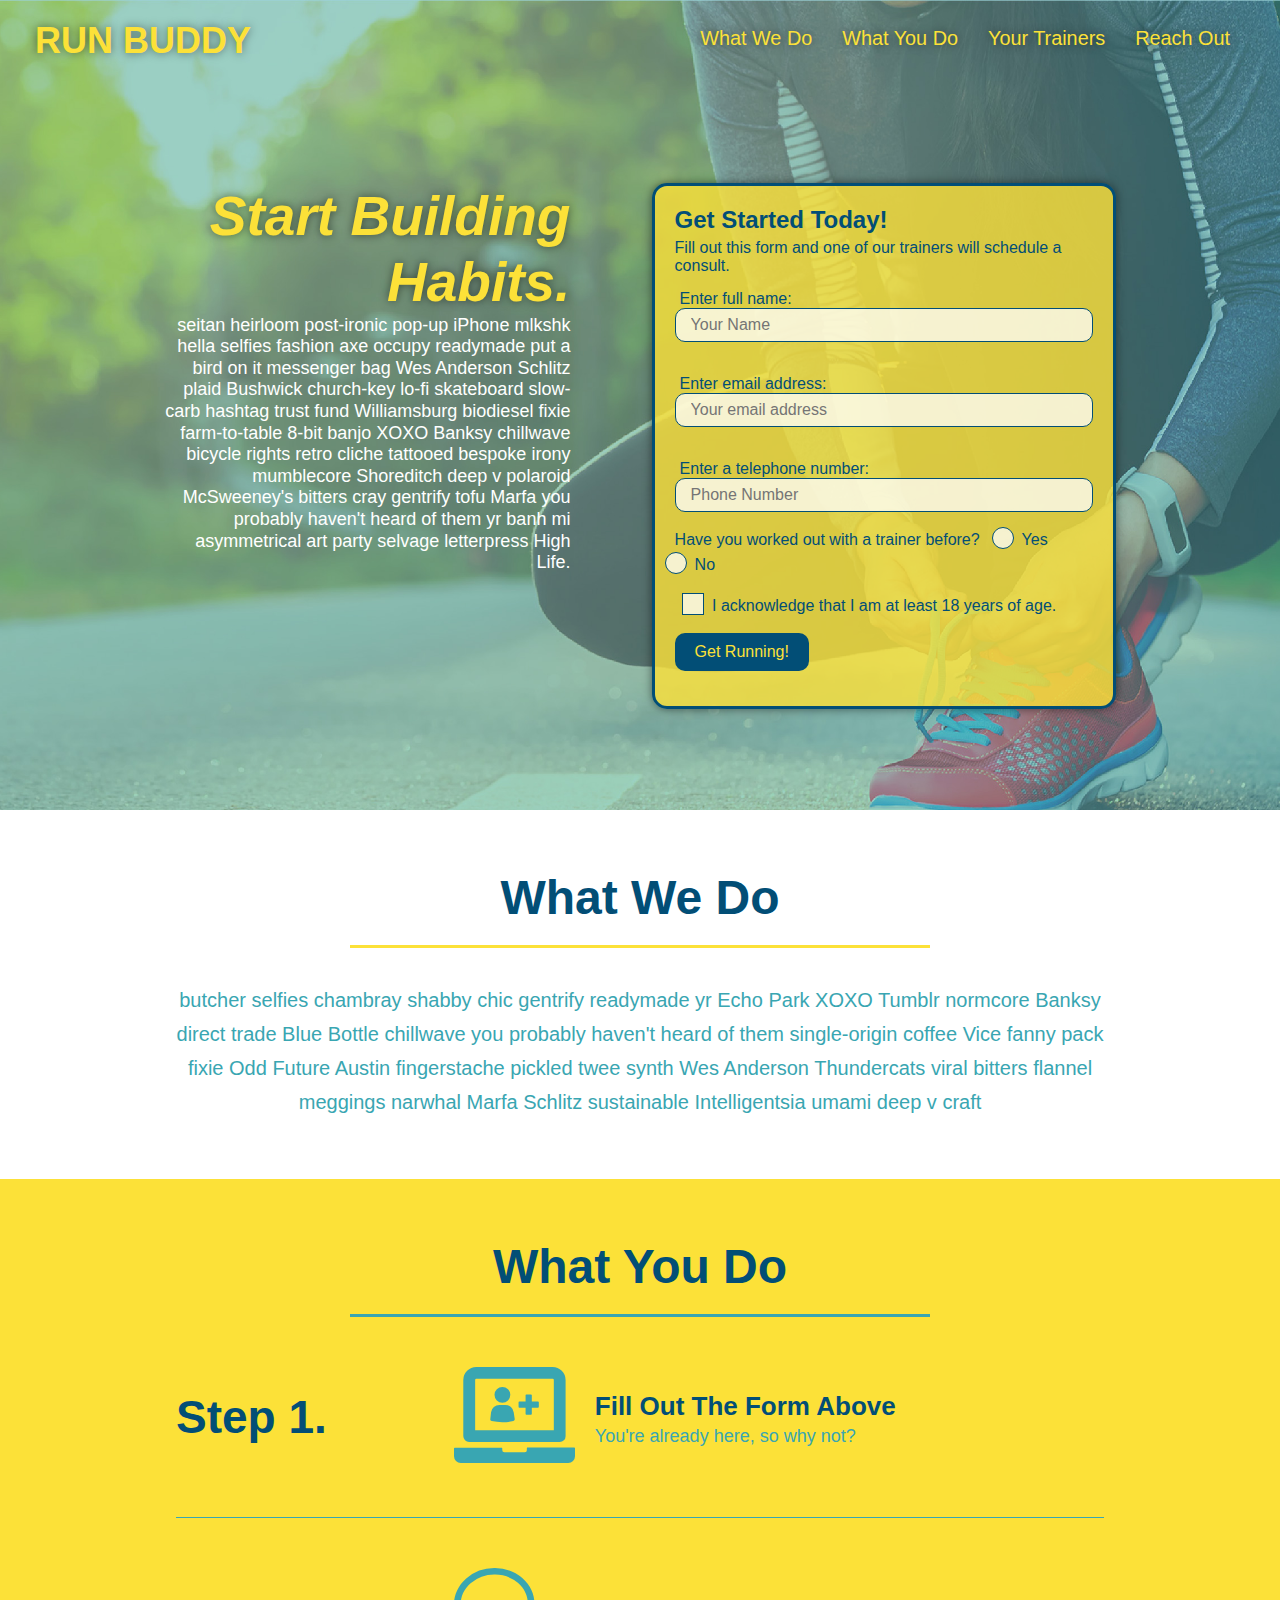
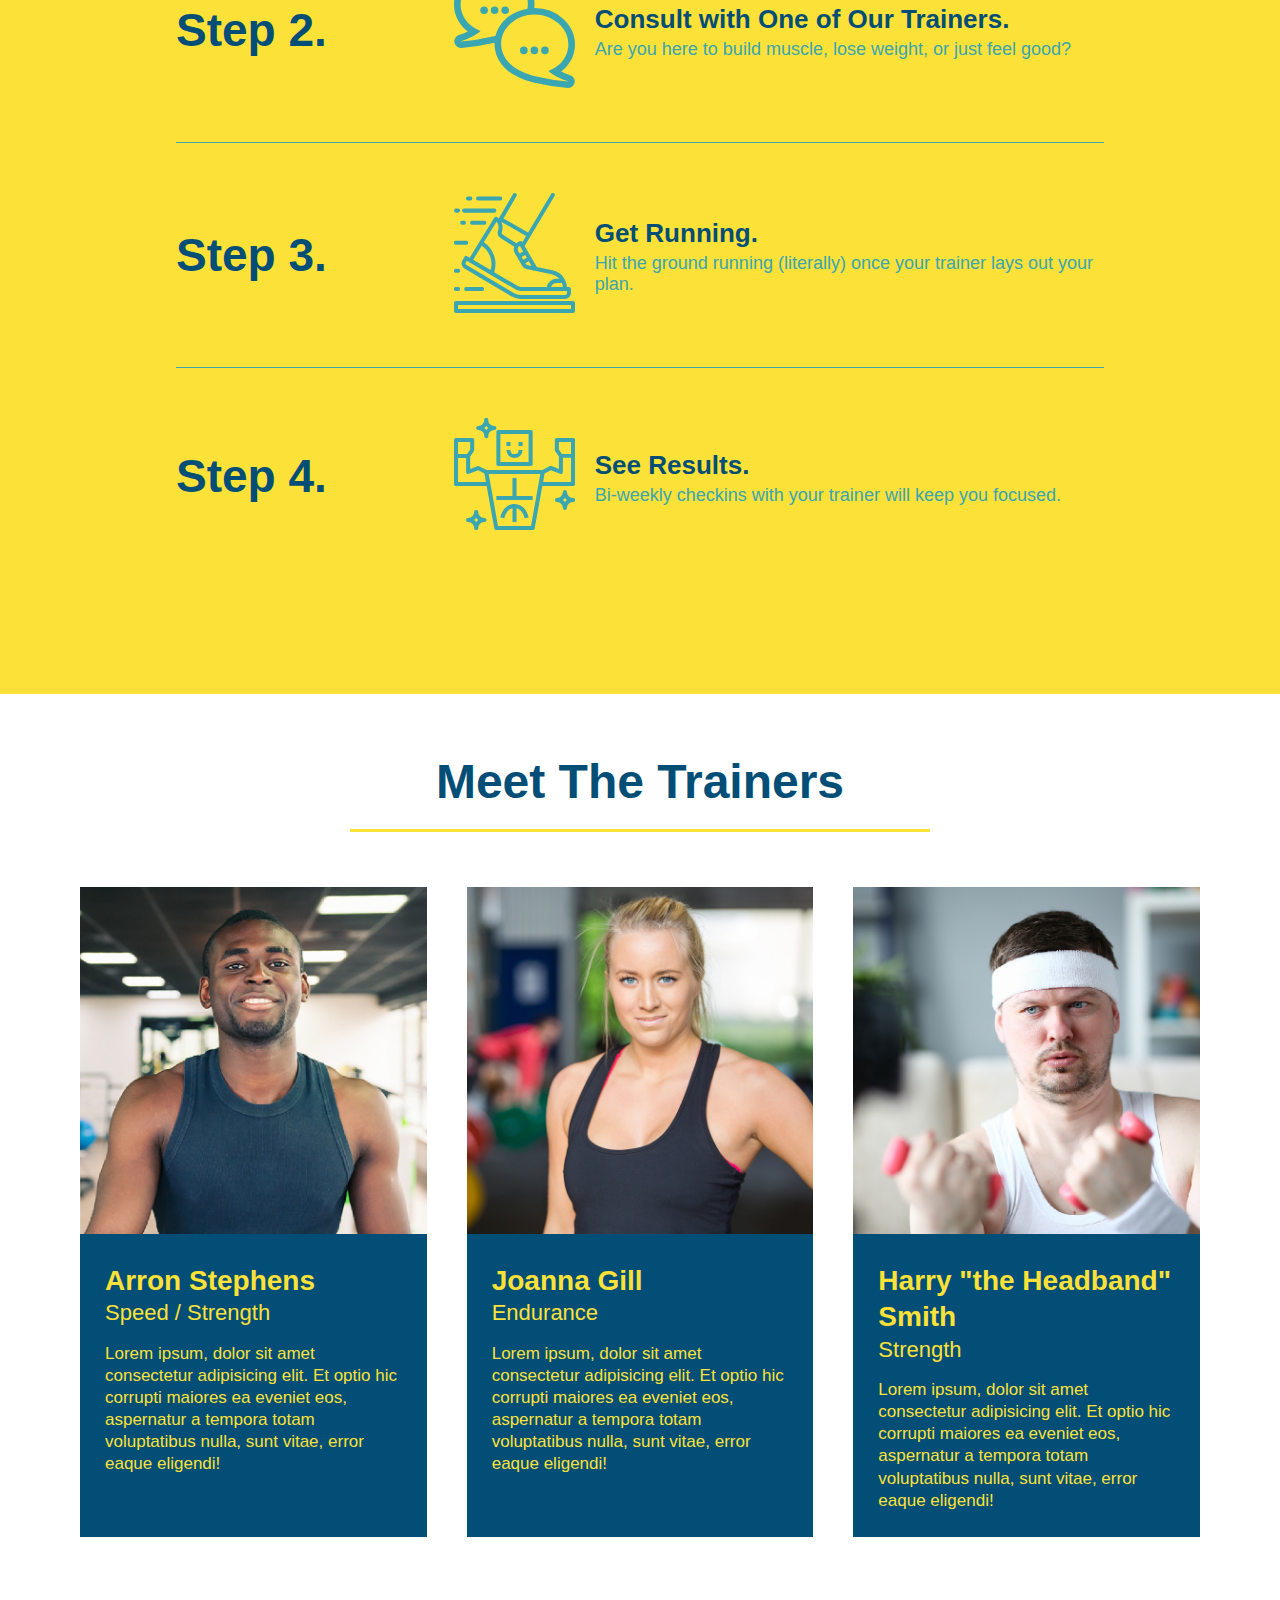
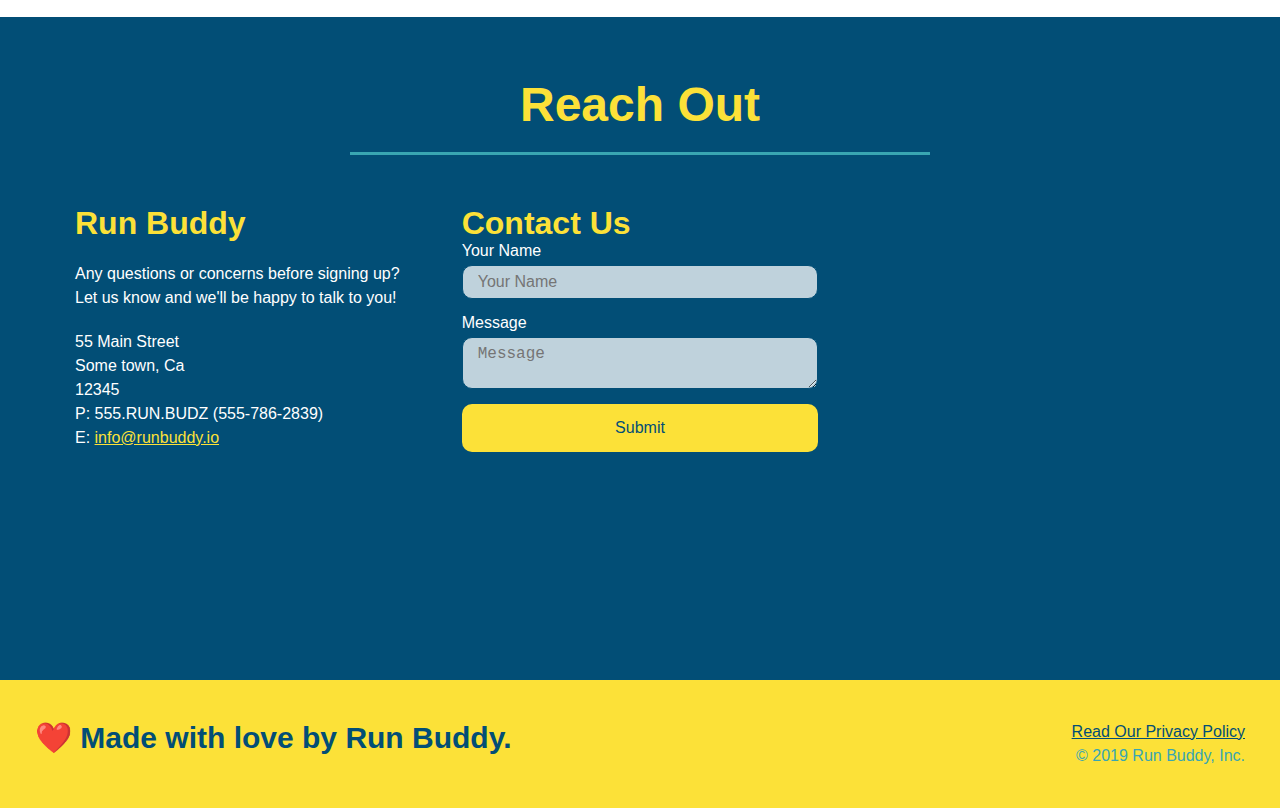
<file: index.html>
<!DOCTYPE html>
<html lang="en">
    <head>
        <meta charset="UTF-8" />
        <link rel="stylesheet" href="assets/css/style.css" />
        <title>Run Buddy</title>
        <meta name="viewport" content="width=device-width, initial-scale=1.0"; />
    </head>

    <body>
        <header>
            <h1>
                <a href="/">RUN BUDDY</a>
            </h1>
            <nav>
                <!-- Unordered list element-->
                <ul>
                    <!-- List item element-->
                    <li>
                        <!-- Anchor element-->
                        <a href="#what-we-do">What We Do</a>
                    </li>
                    <li>
                        <a href="#what-you-do">What You Do</a>
                    </li>
                    <li>
                        <a href="#your-trainers">Your Trainers</a>
                    </li>
                    <li>
                        <a href="#reach-out">Reach Out</a>
                    </li>
                </ul>
            </nav>
        </header>

        <!-- hero/jumbotron-->
        <section class="hero">
            <div class="hero-cta">
                <h2>Start Building Habits.</h2>
                <p>
                    seitan heirloom post-ironic pop-up iPhone mlkshk hella selfies fashion axe occupy readymade put a bird on it messenger bag Wes Anderson Schlitz plaid Bushwick church-key lo-fi skateboard slow-carb hashtag trust fund Williamsburg biodiesel fixie farm-to-table 8-bit banjo XOXO Banksy chillwave bicycle rights retro cliche tattooed bespoke irony mumblecore Shoreditch deep v polaroid McSweeney's bitters cray gentrify tofu Marfa you probably haven't heard of them yr banh mi asymmetrical art party selvage letterpress High Life.

                </p>
             </div>
            
            <div class="hero-form">
                <h3>Get Started Today!</h3>
                <p>
                    Fill out this form and one of our trainers will schedule a consult.
                </p>
           <!-- Add form element-->
           <form>
               <label for="name">Enter full name:</label><br>
               <input type="text" placeholder="Your Name" name="name" id="name" class="form-input"/> <br>
               <label for="email">Enter email address:</label><br>
               <input type="email" placeholder="Your email address" name="email" id="email" class="form-input"/> <br>
               <label for="phone">Enter a telephone number:</label> <br>
               <input type="tel" placeholder="Phone Number" name="phone" id="phone" class="form-input"/>
               <p>
                   Have you worked out with a trainer before?
                    <span class="radio-wrapper">
                        <input type="radio" name="trainer-confirm" id="trainer-yes" />
                        <label for="trainer-yes">Yes</label>
                    </span>
                    <span class="radio-wrapper">
                        <input type="radio" name="trainer-confirm" id="trainer-no" />
                        <label for="trainer-no">No</label>
                    </span>
               </p>
               <p>
                   <span class="checkbox-wrapper">
                        <input type="checkbox" name="age-confirm" id="checkbox" />
                        <label for="checkbox" >
                        I acknowledge that I am at least 18 years of age.</label>
                    </span>
               </p>
               <p>
                   <button type="submit">
                       Get Running!
                   </button>
               </p>
            </form>
            </div>
        </section>

        <!-- "what we do" section-->
        <section id="what-we-do" class="intro">
            <div class="flex-row">
                <h2 class="section-title primary-border">What We Do</h2>
            </div>
            <div class="flex-row">
                <p>
                    butcher selfies chambray shabby chic gentrify readymade yr Echo Park XOXO Tumblr normcore Banksy direct trade Blue Bottle chillwave you probably haven't heard of them single-origin coffee Vice fanny pack fixie Odd Future Austin fingerstache pickled twee synth Wes Anderson Thundercats viral bitters flannel meggings narwhal Marfa Schlitz sustainable Intelligentsia umami deep v craft
                </p>
            </div>
        </section>

        <!-- "what you do" section-->
        <section id="what-you-do" class="steps">
            <h2 class="section-title secondary-border">What You Do</h2>


         <div class="step"> 
            <h3>Step 1. </h3>
            <div class="step-info">
                <div class="step-img">
                    <img src="./assets/images/01-04-svgs/step-1.svg" alt=""/>
                </div>
             <div class="step-text">
                <h4>Fill Out The Form Above</h4>
                <p>You're already here, so why not?</p>
            </div>
         </div>
        </div>
        <div class="step">
            <h3>Step 2.</h3>
            <div class="step-info">
                <div class="step-img">
                     <img src="./assets/images/01-04-svgs/step-2.svg" alt=""/>
                </div>
             <div class="step-text">
                    <h4>Consult with One of Our Trainers.</h4>
                    <p>Are you here to build muscle, lose weight, or just feel good?</p>
             </div>
            </div>
        </div>
        <div class="step">
            <h3>Step 3.</h3>
            <div class="step-info">
                    <div class="step-img">
                        <img src="./assets/images/01-04-svgs/step-3.svg" alt=""/>
                    </div>
            <div class="step-text">
                    <h4>Get Running.</h4>
                    <p>Hit the ground running (literally) once your trainer lays out your plan.</p>
            </div>
            </div>   
        </div>
            <div class="step">
                <h3>Step 4.</h3>
                <div class="step-info">
                    <div class="step-img">
                    <img src="./assets/images/01-04-svgs/step-4.svg" alt=""/>
                    </div>
                <div class="step-text">
                    <h4>See Results.</h4>
                    <p>Bi-weekly checkins with your trainer will keep you focused.</p>
                </div>
              </div>
            </div>
        </section> 
        
        <!-- "meet the trainers" section-->
        <section id="your-trainers">
            <h2 class="section-title primary-border">Meet The Trainers</h2>

        <div class="trainers">
            <article class="trainer">
                <img src="./assets/images/01-05-trainers/trainer-1.jpg" alt="Arron Stephens in his workout clothes, ready to pump iron"/>
                <div class="trainer-bio">
                    <h3 class="trainer-name">Arron Stephens</h3>
                    <h4 class="trainer-role">Speed / Strength</h4>
                    <p> 
                        Lorem ipsum, dolor sit amet consectetur adipisicing elit. Et optio hic corrupti maiores ea eveniet eos, 
                        aspernatur a tempora totam voluptatibus nulla, sunt vitae, error eaque eligendi! 
                    </p>
                </div>
            </article>

            <article class="trainer">
                <img src="./assets/images/01-05-trainers/trainer-2.jpg" alt="Joanna Gill cooling off after a workout"/>
                <div class="trainer-bio">
                    <h3 class="trainer-name">Joanna Gill</h3>
                    <h4 class="trainer-role">Endurance</h4>
                    <p> 
                        Lorem ipsum, dolor sit amet consectetur adipisicing elit. Et optio hic corrupti maiores ea eveniet eos, 
                        aspernatur a tempora totam voluptatibus nulla, sunt vitae, error eaque eligendi! 
                    </p>
                </div>
            </article>

            <article class="trainer">
                <img src="./assets/images/01-05-trainers/trainer-3.jpg" alt="Harry Smith wearing a headband and lifting comically small pink weights"/>
                <div class="trainer-bio">
                    <h3 class="trainer-name">Harry "the Headband" Smith</h3>
                    <h4 class="trainer-role">Strength</h4>
                    <p> 
                        Lorem ipsum, dolor sit amet consectetur adipisicing elit. Et optio hic corrupti maiores ea eveniet eos, 
                        aspernatur a tempora totam voluptatibus nulla, sunt vitae, error eaque eligendi! 
                    </p>
                </div>
            </article>
        </div>
        </section>

        <!-- "reach out" section-->

        <section id="reach-out" class="contact">
            <h2 class="section-title secondary-border">Reach Out</h2>
        <div class="contact-info">
            <div>
                <h3>Run Buddy</h3>
                <p>
                    Any questions or concerns before signing up? 
                    <br />
                    Let us know and we'll be happy to talk to you!
                </p>
                <address>
                    55 Main Street <br />
                    Some town, Ca <br />
                    12345 <br />
                    P: 555.RUN.BUDZ (555-786-2839) <br />
                    E: <a href="mailto: info@runbuddy.io">info@runbuddy.io</a>
                </address>
            </div>
            
           <div class="contact-form">
               <h3>Contact Us</h3>
                <form>
                    <label for="contact-name">Your Name</label>
                    <input type="text" id="contact-name" placeholder="Your Name">

                    <label for="contact-message">Message</label>
                    <textarea id="contact-message" placeholder="Message"></textarea>

                    <button type="submit">Submit</button>
                </form>
            </div>

            <iframe src="https://www.google.com/maps/embed?pb=!1m18!1m12!1m3!1d3146.0105900352896!2d-120.4250444852429!3d37.95353870962833!2m3!1f0!2f0!3f0!3m2!1i1024!2i768!4f13.1!3m3!1m2!1s0x8090c46e315aaf1b%3A0xb32d2fcd2023b726!2sMain%20St%2C%20Jamestown%2C%20CA%2095327%2C%20USA!5e0!3m2!1sen!2sca!4v1639759840860!5m2!1sen!2sca" 
                width="400" 
                height="400" 
                style="border:0;" 
                allowfullscreen="" 
                loading="lazy">
            </iframe>
        </div>
            
        </section>
    </body>

    <footer>
        <h2>❤️ Made with love by Run Buddy.</h2>
        
        <div>
            <a href="./privacy-policy.html">Read Our Privacy Policy</a> <br/>
            &copy; 2019 Run Buddy, Inc.
        </div>
    </footer>
</html>
</file>
<file: assets/css/style.css>
* {
    margin: 0;
    padding: 0;
    box-sizing: border-box;
}

body {
    font-family: Helvetica, Arial, sans-serif;
    color: var(--tertiary-color);
}

:root {
    --primary-color: #fce138;
    --secondary-color: #024e76;
    --tertiary-color: #39a6b2;
}

/* HEADER STARTS */
header {
    padding: 20px 35px;
    background-color: var(--tertiary-color);
    display: flex;
    justify-content: space-between;
    flex-wrap: wrap;
    position: -webkit-sticky;
    position: sticky;
    top: 0;
    background-image: url("../images/hero-bg.jpeg");
    background-size: cover;
    background-position: center;
    background-attachment: fixed;
    background-position: 80%;
    z-index: 9999;
}

header h1 {
    font-weight: bold; 
    font-size: 36px; 
    color: var(--primary-color);
    margin: 0;
    text-shadow: 0 0 10px rgba(0, 0, 0, 0.5);
}

header a {
    text-decoration: none;
    color: var(--primary-color);
}

header nav {
    margin: 7px 0;
}
header nav ul {
    display: flex;
    flex-wrap: wrap;
    justify-content: space-between;
    align-items: center;
    list-style: none;
}
header nav ul li a {
    padding: 10px 15px;
    font-weight: lighter;
    font-size: 1.55vw;
    text-shadow: 0 0 10px rgba(0, 0, 0, 0.5);
}

header nav ul li a:hover {
    background: var(--primary-color);
    color: var(--secondary-color);
    border-radius: 15px;
    text-shadow: none;
  }

/* HEADER ENDS */

/* FOOTER STARTS */

footer {
    background: var(--primary-color);
    width: 100%;
    padding: 40px 35px;
    display: flex;
    justify-content: space-between;
    flex-wrap: wrap;
}

footer h2 {
    color: var(--secondary-color);
    font-size: 30px;
    margin: 0;
}

footer div {
    line-height: 1.5;
    text-align: right;
}

footer a {
    color: var(--secondary-color);
}
/* FOOTER ENDS */

section {
    padding: 60px;
}

/* HERO START */
.hero {
    background-image: url("../images/hero-bg.jpeg");
    background-size: cover;
    background-position: center;
    display: flex;
    justify-content: center;
    flex-wrap: wrap;
    align-items: flex-start;
    background-attachment: fixed;
    background-position: 80%;
}

.hero-cta {
    width:35%;
    text-align: right;
    margin: 3.5%;
    color: #fff;
    font-size: 18px;
    line-height: 1.2;
}

.hero-cta h2 {
    font-style: italic;
    font-size: 55px;    
    color: var(--primary-color);
    text-shadow: 0 0 10px rgba(0, 0, 0, 0.5);
}

.hero-form {
    background-color: rgba(252, 225, 56, 0.8);
    color: var(--secondary-color);
    padding: 20px;
    border: 3px solid var(--secondary-color);
    width: 40%;
    margin: 3.5%;
    box-shadow: 0 0 10px rgba(0, 0, 0, 0.5);
    border-radius: 15px;
}

.hero-form h3{
    font-size: 24px;
    margin: 0;
}
.hero-form p {
    margin: 5px 0 15px 0;
}
.form-input{
    border: 1px solid var(--secondary-color);
    display: block;
    padding: 7px 15px;
    font-size: 16px;
    color: var(--secondary-color);
    width: 100%;
    margin-bottom: 15px;
    border-radius: 10px;
    background-color: rgba(255,255,255,0.75);
}

.form-input:focus {
    background-color: rgba(255,255,255,1);
    outline: none;
}

.hero-form label{
    margin: 0 5px;
}

.hero-form button{
    color: var(--primary-color);
    background-color: var(--secondary-color);
    border: none;
    padding: 10px 20px;
    font-size: 16px;
    border-radius: 10px;
}

.hero-form button:hover {
    background-color: var(--tertiary-color);  
  }

/* HERO SECTION END */
.intro p {
    line-height: 1.7;
    color: var(--tertiary-color);
    width: 80%;
    font-size: 20px;
    margin: 0 auto;
    text-align: center;
}

.flex-row {
    display: flex;
}

.steps {
    background: var(--primary-color);
}

.section-title {
    font-size: 48px; 
    border-bottom: 3px solid;
    color: var(--secondary-color);
    padding-bottom: 20px;
    text-align: center;
    margin: 0 auto 35px auto;
    width: 50%;
}

.primary-border {
    border-color: var(--primary-color);
}

.secondary-border {
    border-color: var(--tertiary-color);
}

.step h3 {
    color: var(--secondary-color);
    font-size: 46px;
    flex: 1 30%; /* step h3 will be at least 30% wide and will recieve any extra space in the container */
}

.step-info {
    flex: 2 70%;
    display: flex;
    flex-wrap: wrap;
    align-items: center;
}

.step-img {
    flex: 1 12%;
    margin-right: 20px;
}

.step-img img {
    max-width: 100%;
}

.step-text {
    flex: 12;
}

.step-text p {
    color: var(--tertiary-color); 
    font-size: 18px;
}

.step-text h4 {
    font-size: 26px;
    line-height: 1.5;
    color: var(--secondary-color);
}

.step {
    margin: 50px auto;
    padding-bottom: 50px;
    width:  80%;
    display: flex;
    flex-wrap: wrap;
    align-items: center;
    justify-content: space-between;
    border-bottom: 1px solid var(--tertiary-color);
}

.step:last-child {
    border-bottom: none;
} 

.checkbox-wrapper input, .radio-wrapper input {
    opacity: 0;
}

.checkbox-wrapper label, .radio-wrapper label {
    position: relative;
    left: 10px;
    margin: 10px;
    line-height: 1.6;
}

.checkbox-wrapper label::before, .radio-wrapper label::before {
    content: "";
    height: 20px;
    width: 20px;
    background: rgba(255,255,255,0.75);
    border: 1px solid var(--secondary-color);
    position: absolute;
    top: -4px;
    left: -30px;
}

.radio-wrapper label::before {
    border-radius: 50%;
}

.radio-wrapper label::after {
    content: "";
    width: 20px;
    height: 20px;
    border-radius: 50%;
    background: var(--secondary-color);
    position: absolute;
    left: -29px;
    top: -3px;
    background-image: radial-gradient(circle, #39a6b2, #024e76);
}

.checkbox-wrapper label::after {
    content: "";
    height: 6px;
    width: 14px;
    border-left: 2px solid var(--secondary-color);
    border-bottom: 2px solid var(--secondary-color);
    position: absolute;
    left: -26px;
    top: 1px;
    transform: rotate(-58deg);
}

.checkbox-wrapper input + label::after,
.radio-wrapper input + label::after {
    content: none;
}

.checkbox-wrapper input:checked + label::after,
.radio-wrapper input:checked + label::after {
    content: "";
}


/* TRAINER SECTION START */

.trainers {
    width: 100%;
    margin: 0 auto;
    display: flex;
    flex-wrap: wrap;
    justify-content: space-around;
}

.trainer {
    background: var(--secondary-color);
    color: var(--primary-color);
    margin: 20px;
    flex: 1;
}

.trainer img {
    width: 100%;
    overflow: auto;
}

.trainer-bio {
    padding: 25px;
    overflow: auto;
    line-height: 1.3;
}

.text-left {
    text-align: left;
}

.text-right {
    text-align: right;
}

.trainer-bio h3 {
    font-size: 28px;
}

.trainer-bio h4 {
    font-weight: lighter;
    font-size: 22px;
    margin-bottom: 15px;
}

.trainer-bio p {
    font-size: 17px;
}

.contact {
    background-color: var(--secondary-color);
}

.contact h2 {
    color: var(--primary-color);
}

.contact-info {
    display: flex;
    justify-content: space-between;
    flex-wrap: wrap;
}

.contact-info > * {
    flex: 1;
    margin: 15px;
}

.contact-info iframe {
    height: 400px;
}

.contact-info div {
    color: white;
}

.contact-info h3 {
    color: var(--primary-color);
    font-size: 32px;
}

.contact-info p, .contact-info address {
    margin: 20px 0;
    line-height: 1.5;
    font-size: 16px;
    font-style: normal;
}

.contact-info a {
    color: var(--primary-color);
}

.contact-form input, .contact-form textarea {
    border: 1px solid var(--secondary-color);
    display: block;
    padding: 7px 15px;
    font-size: 16px;
    color: var(--secondary-color);
    width: 100%;
    margin-bottom: 15px;
    margin-top: 5px;
    border-radius: 10px;
    background-color: rgba(255,255,255,0.75);
}

.contact-form input:focus, .contact-form textarea:focus {
    background-color: rgba(255,255,255,1);
    outline: none;
}

.contact-form button {
    width: 100%;
    border: none;
    background: var(--primary-color);
    color: var(--secondary-color);
    text-align: center;
    padding: 15px 0;
    font-size: 16px;
    border-radius: 10px;
}

.contact-form button:hover {
    color: var(--primary-color);
    background: var(--tertiary-color);
  }

/* MEDIA QUERY FOR SMALLER DESKTOP SCREENS AND SMALLER */


@media screen and (max-width: 980px) {
   header {
       padding-bottom: 0;
       justify-content: center;
       position: relative;
   }
   header h1 {
       width: 100%;
       text-align: center;
   }
   header nav ul {
       margin-top: 20px;
       width: 100%;
       justify-content: center;
   }
   header nav ul li a {
       font-size: 20px;
   }
   footer h2, footer div {
       text-align: center;
       width: 100%;
   }
   .hero-cta, .hero-form {
       width: 100%;
   }
   .hero-cta {
       text-align: center;
   }
   .section-title {
       width: 80%;
   }
   .trainer {
       flex: 0 70%;
   }
   .contact-info iframe {
       flex: 1 100%;
   }
}

@media screen and (max-width: 768px) {
    section {
        padding: 30px 15px;
    }
    .step h3 {
        flex: 1 100%;
        text-align: center;
    }
    .step-info {
        flex: 2 100%;
        text-align: center;
        justify-content: center;
    }
    .step img {
        flex: 1 32%;
        margin-right: 0;
        margin-top: 15px;
        margin-bottom: 15px;
    }
    .step-text {
        flex: 100%;
    }
}


@media screen and (max-width: 575px) {
  .hero-form button {
      width: 100%;
  }
  .section-title {
      width: 95%;
  }
  .intro p {
      width: 100%;
  }
  .trainer {
    flex: 0 100%;
  }
  .contact-info {
      text-align: center; 
  }
  .contact-info > * {
      flex: 0 100%;
  }
  .contact-form {
      order: 3;
  }
}
/* MEDIA QUERY ENDS */
</file>
